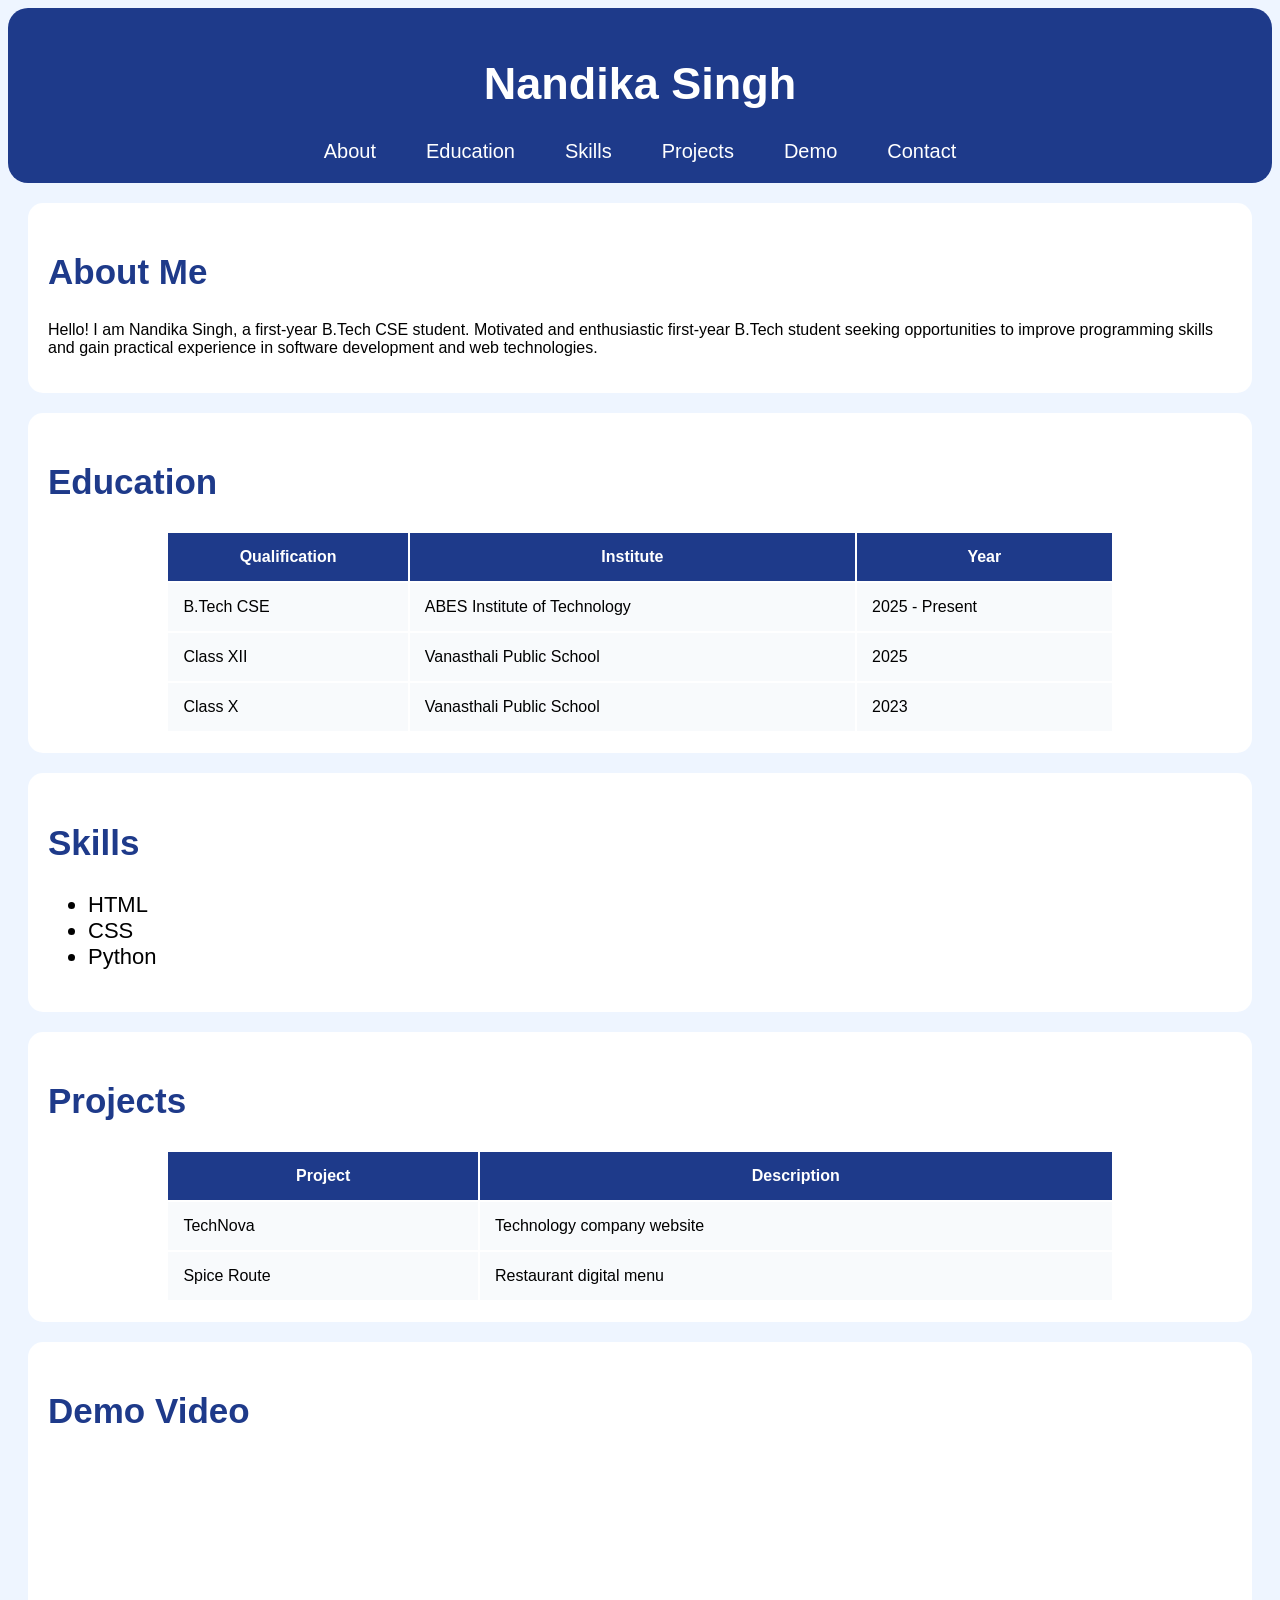
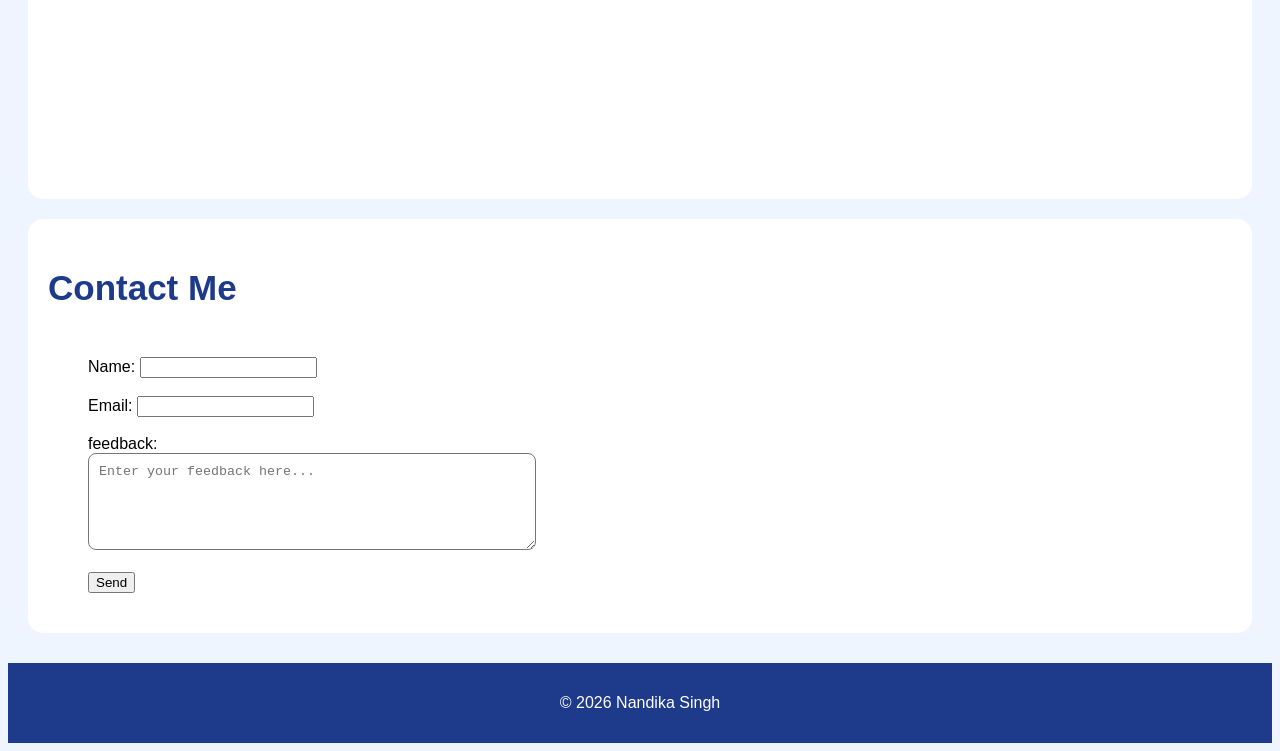
<file: index.html>
<!DOCTYPE html>
<html>
<head>
    <title>Personal Portfolio</title>
    <link rel="stylesheet" href="style.css">
    <!-- NAME: NANDIKA SINGH -->
    <!-- ROLL NO.: 2502900100157-->
</head>

<body>

<header>
    <h1 id="my-name">Nandika Singh</h1>

    <nav class="nav-links">
    <a href="#about">About</a>
    <a href="#education">Education</a>
    <a href="#skills">Skills</a>
    <a href="#projects">Projects</a>
    <a href="#demo">Demo</a>
    <a href="#contact">Contact</a>
</nav>
</header>

<section id="about">
    <h2>About Me</h2>

    <p>
        Hello! I am Nandika Singh, a first-year B.Tech CSE student.
        Motivated and enthusiastic first-year B.Tech student seeking opportunities to improve programming skills and gain practical experience in software development and web technologies.
    
    </p>
</section>
<section id="education">

    <h2>Education</h2>

    <table>

        <tr>
            <th>Qualification</th>
            <th>Institute</th>
            <th>Year</th>
        </tr>

        <tr>
            <td>B.Tech CSE</td>
            <td>ABES Institute of Technology</td>
            <td>2025 - Present</td>
        </tr>

        <tr>
            <td>Class XII</td>
            <td>Vanasthali Public School</td>
            <td>2025</td>
        </tr>

        <tr>
            <td>Class X</td>
            <td>Vanasthali Public School</td>
            <td>2023</td>
        </tr>

    </table>

</section>

<section id="skills">
    <h2>Skills</h2>

    <ul class="skill-list">
        <li>HTML</li>
        <li>CSS</li>
        <li>Python</li>
    </ul>
</section>

<section id="projects">
    <h2>Projects</h2>

    <table>
        <tr>
            <th>Project</th>
            <th>Description</th>
        </tr>

        <tr>
            <td>TechNova</td>
            <td>Technology company website</td>
        </tr>

        <tr>
            <td>Spice Route</td>
            <td>Restaurant digital menu</td>
        </tr>
    </table>
</section>

<section id="demo">
    <h2>Demo Video</h2>

    <iframe width="560" height="315" src="https://www.youtube.com/embed/-4e3ewcTupM?si=_AqDE0vbQSdZ21Ln" title="YouTube video player" frameborder="0" allow="accelerometer; autoplay; clipboard-write; encrypted-media; gyroscope; picture-in-picture; web-share" referrerpolicy="strict-origin-when-cross-origin" allowfullscreen></iframe>
</section>

<section id="contact">

    <h2>Contact Me</h2>

    <form>

        <label>Name:</label>
        <input type="text" required>

        <br><br>

        <label>Email:</label>
        <input type="email" required>

        <br><br>

        <label for="feedback">feedback:</label>
          <br>
        <textarea rows="5" cols="40"
              placeholder="Enter your feedback here..."
              required></textarea>
        
        <br><br>

        <input type="submit" value="Send">

    </form>

</section>

<footer>
    <p> &copy 2026 Nandika Singh</p>
</footer>

</body>
</html>
</file>
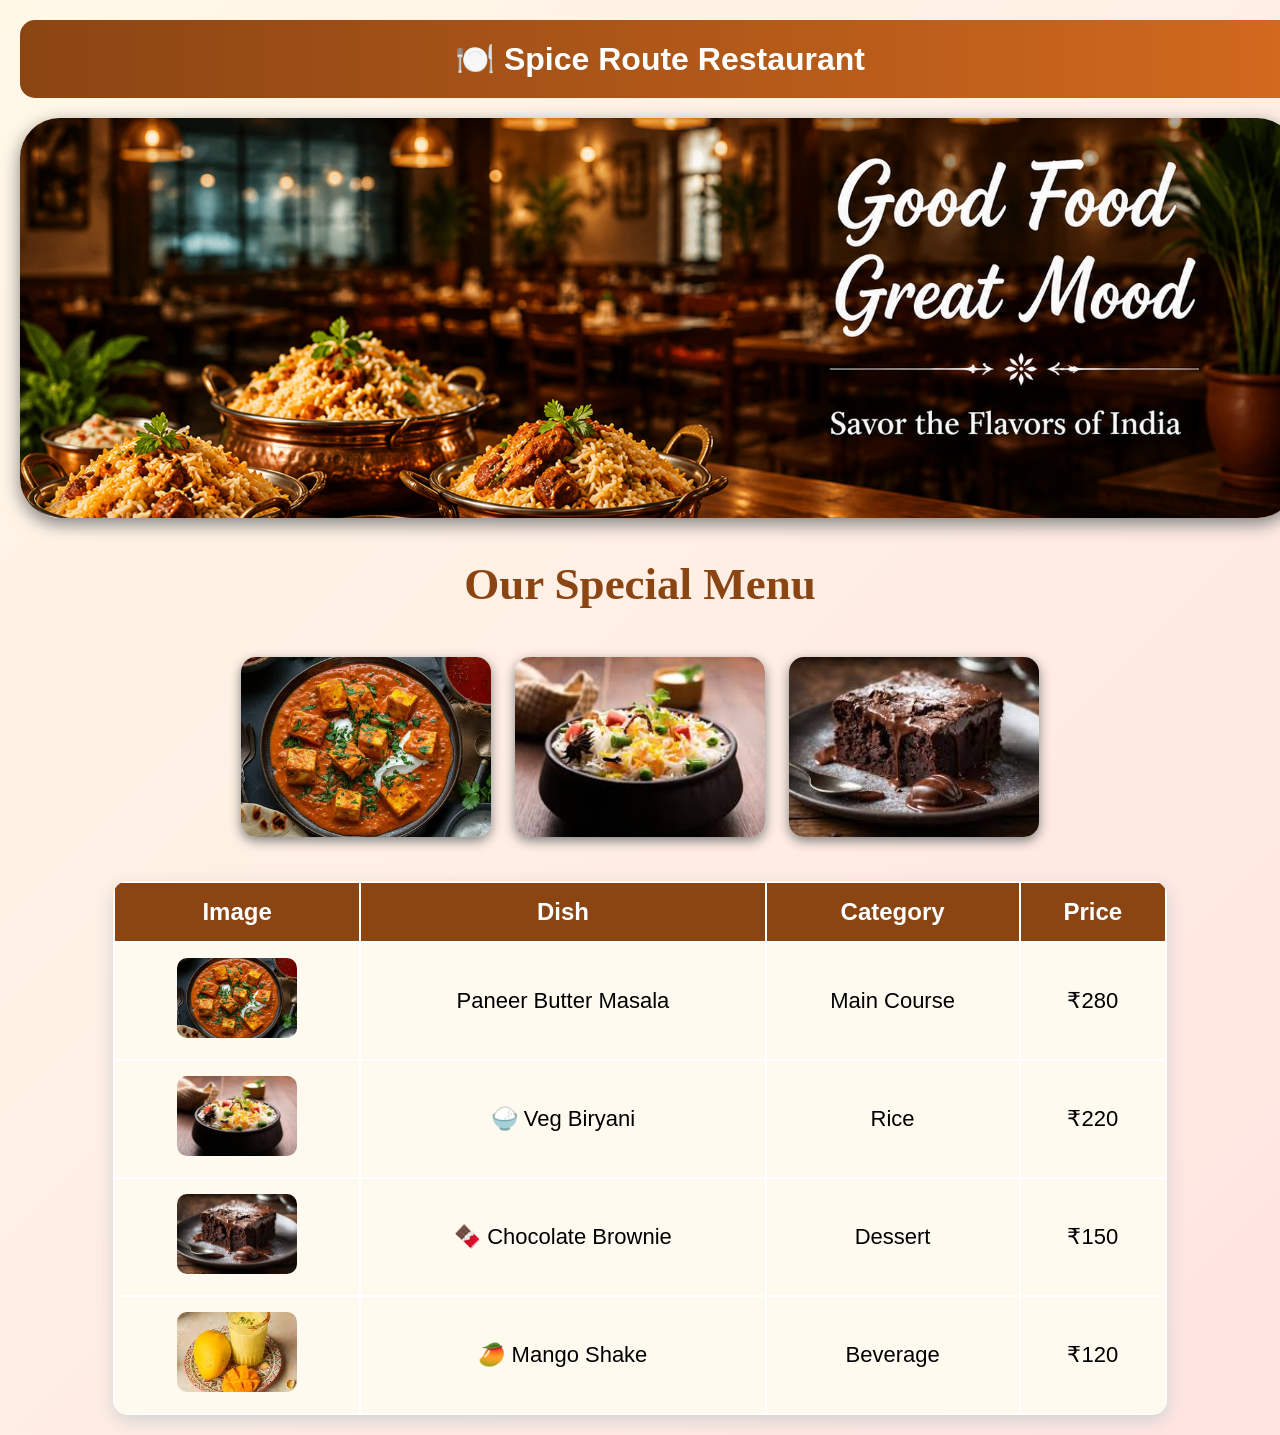
<file: spices.html>
<!DOCTYPE html>
<html>
    <!--Name:Nandika singh-->
    <!--Roll No.: 2502900100157-->
<head>
    <title>Spice Route Restaurant</title>
    <link rel="stylesheet" href="style2.css">
</head>
<body>

    <h1>🍽️ Spice Route Restaurant</h1>

    
   <img src="images/ban.png" class="banner">

   <h2>Our Special Menu</h2>

   <div class="gallery">

    <img src="images/pbm.webp" alt="Paneer Butter Masala">

    <img src="images/vb.jpg" alt="Veg Biryani">

    <img src="images/cb.jpg" alt="Chocolate Brownie">

   </div>
   

    <table>


        <tr>
            <th>Image</th>
            <th>Dish</th>
            <th>Category</th>
            <th>Price</th>
        </tr>

        <tr>
    <td>
        <img src="images/pbm.webp" class="food">
    </td>

    <td>Paneer Butter Masala</td>

    <td>Main Course</td>

    <td>₹280</td>
</tr>
        <tr>
            <td>
                <img src="images/vb.jpg" class="food">
            </td>
            <td>🍚 Veg Biryani</td>
            <td>Rice</td>
            <td>₹220</td>
        </tr>

        <tr>
            <td>
                <img src="images/cb.jpg" class="food">
            </td>
            <td>🍫 Chocolate Brownie</td>
            <td>Dessert</td>
            <td>₹150</td>
        </tr>

        <tr>
            <td>
                <img src="images/ml.jpg" class="food">
            </td>
            <td>🥭 Mango Shake</td>
            <td>Beverage</td>
            <td>₹120</td>
        </tr>

    </table>

</body>
</html>
</file>
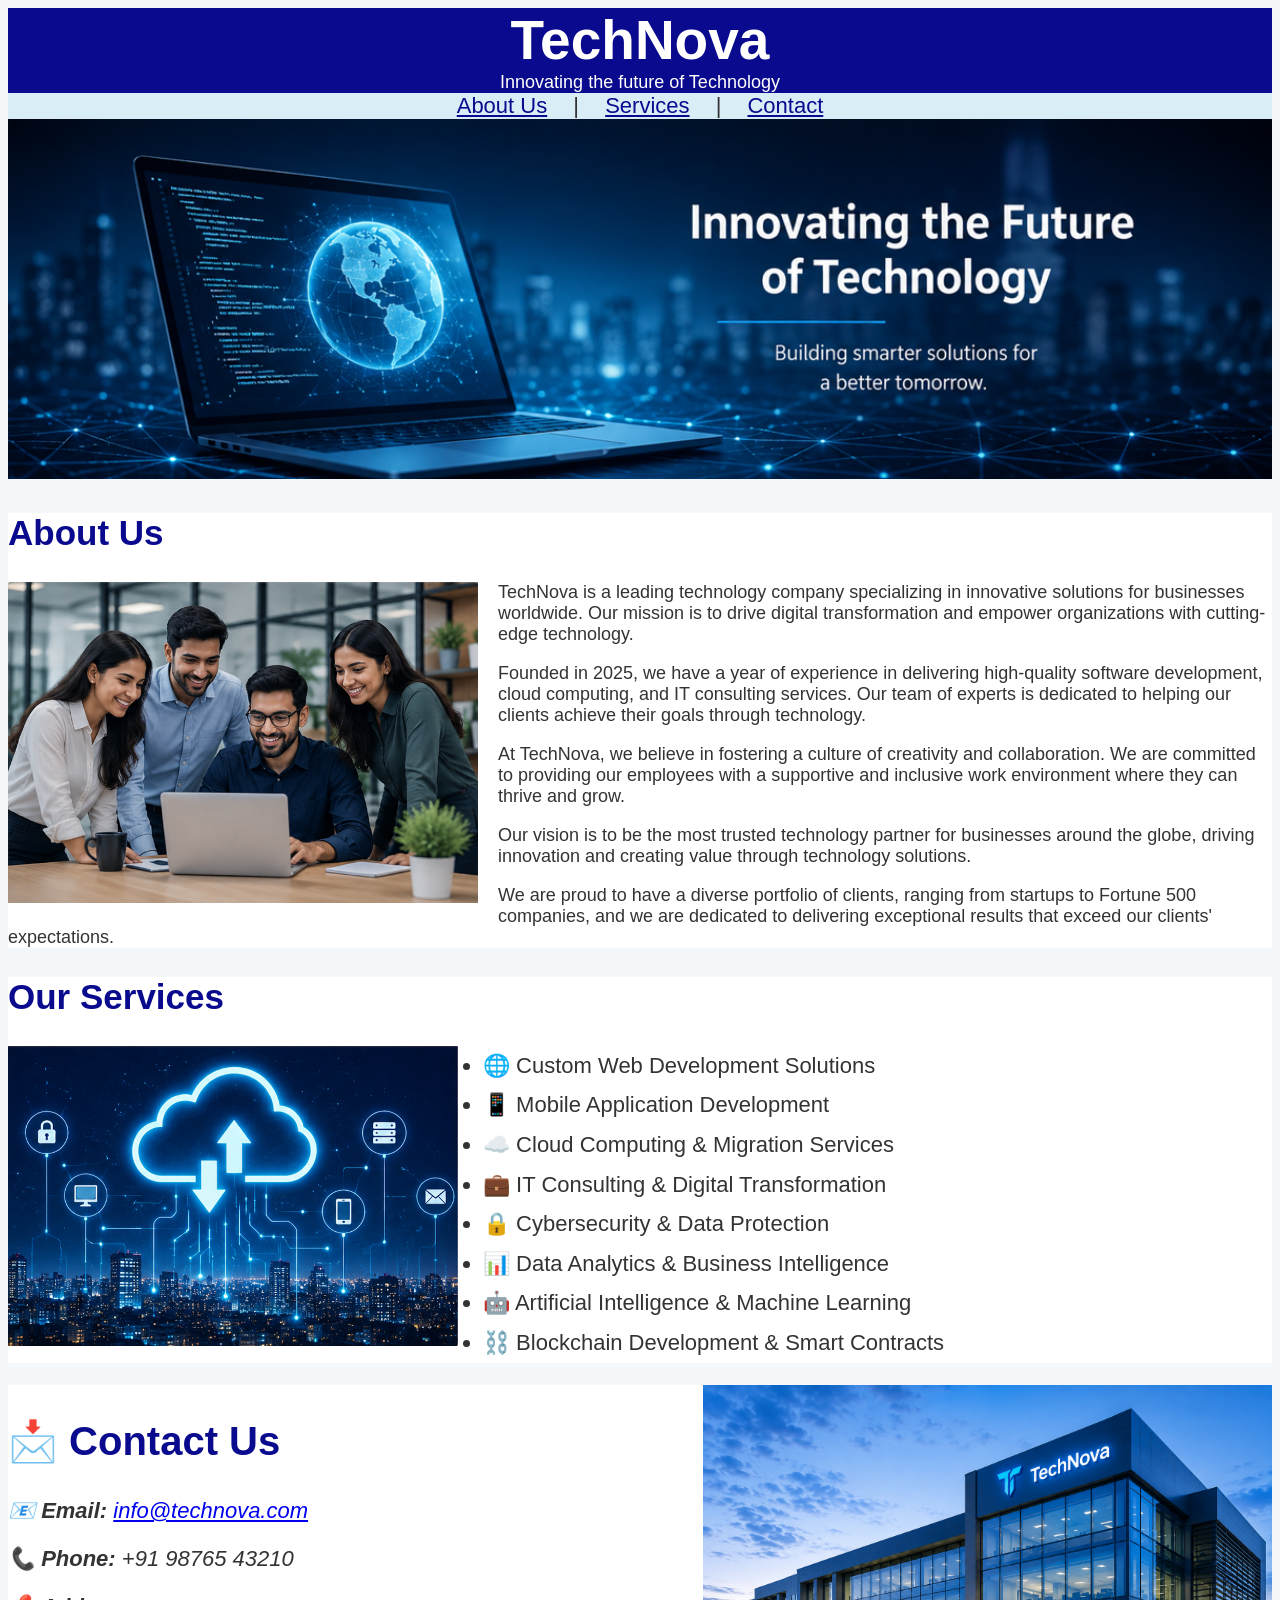
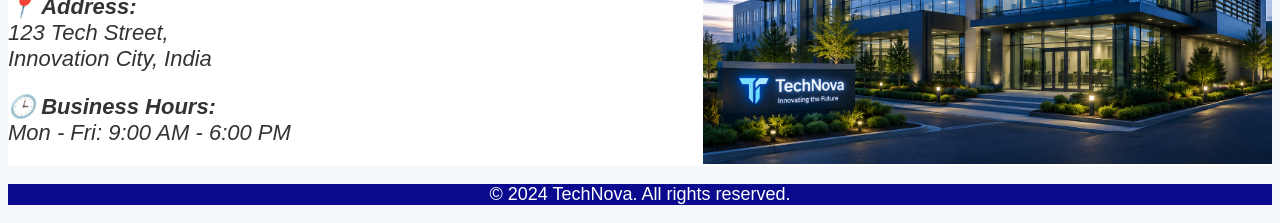
<file: technova.html>
<!DOCTYPE html>
<html lang="en">    
<head>
    <!--Name:Nnandika Singh -->
    <!--Roll No.: 2502900100157-->
    <meta charset="UTF-8">
    <meta name="viewport" content="width=device-width, initial-scale=1.0">
    <title>Document</title>
    <link rel="stylesheet" href="style3.css">
</head>
<body>
    <header>
        <h1 id="company-name">TechNova</h1>
        <p>Innovating the future of Technology</p>
    </header>

    <nav>
        <a href="#about">About Us</a>
        |
        <a href="#services">Services</a>
        |
        <a href="#contact">Contact</a>
    </nav>

    <img src="images/banner.png" alt="Technology Banner" width="100%">
    <main>
        <section id="about">
            <h2>About Us</h2>
            <img src="images/technova team.png" alt="TechNova Team" class="about-img">
            <p>TechNova is a leading technology company specializing in innovative solutions for businesses worldwide. Our mission is to drive digital transformation and empower organizations with cutting-edge technology.</p> 
            <p>Founded in 2025, we have a year of experience in delivering high-quality software development, cloud computing, and IT consulting services. Our team of experts is dedicated to helping our clients achieve their goals through technology.</p>
            <p>At TechNova, we believe in fostering a culture of creativity and collaboration. We are committed to providing our employees with a supportive and inclusive work environment where they can thrive and grow.</p> 
            <p>Our vision is to be the most trusted technology partner for businesses around the globe, driving innovation and creating value through technology solutions.</p>
            <p>We are proud to have a diverse portfolio of clients, ranging from startups to Fortune 500 companies, and we are dedicated to delivering exceptional results that exceed our clients' expectations.</p> 

        </section>
        <section id="services">
            <h2>Our Services</h2>
            <img src="images/cloud computing.png" alt="Services Image" class="service-img">
            <ul>
                <li>🌐 Custom Web Development Solutions</li>
                <li>📱 Mobile Application Development</li>
                <li>☁️ Cloud Computing & Migration Services</li>
                <li>💼 IT Consulting & Digital Transformation</li>
                <li>🔒 Cybersecurity & Data Protection</li>
                <li>📊 Data Analytics & Business Intelligence</li>
                <li>🤖 Artificial Intelligence & Machine Learning</li>
                <li>⛓️ Blockchain Development & Smart Contracts</li>
            </ul>
        </section>
       <section id="contact">
         <img src="images/building.png" alt="Contact Us" class="contact-img">
    <h2>📩 Contact Us</h2>

   

    <address>
        <p>
            📧 <strong>Email:</strong>
            <a href="mailto:info@technova.com">
                info@technova.com
            </a>
        </p>

        <p>
            📞 <strong>Phone:</strong>
            +91 98765 43210
        </p>

        <p>
            📍 <strong>Address:</strong><br>
            123 Tech Street,<br>
            Innovation City, India
        </p>

        <p>
            🕒 <strong>Business Hours:</strong><br>
            Mon - Fri: 9:00 AM - 6:00 PM
        </p>
    </address>
</section>
    </main>
    <footer>
        <p>&copy; 2024 TechNova. All rights reserved.</p>
    </footer>
</body>
</html>
</file>
<file: style.css>
body{
    font-family:'Trebuchet MS',sans-serif;
    background-color:#eef5ff;
}
header{
    background-color:#1e3a8a;
    color:white;
    padding:20px;
    border-radius:20px;
    text-align:center;
}

.nav-links{
    display:flex;
    justify-content:center;
    gap:50px;
}

.nav-links a{
    color:white;
    font-size:20px;
    text-decoration:none;
}

footer{
    background:#1e3a8a;
    color:white;
    padding:15px;
    margin-top:30px;
    text-align:center;
}
section{
    background:white;
    padding:20px;
    margin:20px;
    border-radius:15px;
}

table{
    background:white;
    margin:auto;
    width:80%;
}

form{
    background:white;
    width:50%;
    margin:auto;
    padding:20px;
    border-radius:15px;
}

header{
    background:#1e3a8a;
    color:white;
    padding:20px;
    border-radius:20px;
}

#my-name{
    font-size:45px;
}

nav a{
    color:white;
    font-size:20px;
}

h2{
    color:#1e3a8a;
    font-size:35px;
}

.skill-list{
    color:#000000;
    font-size:22px;
}

table{
    background:white;
    margin:auto;
    width:80%;
}

th{
    background:#1e3a8a;
    color:white;
}

td{
    background:#f8fafc;
}

th,td{
    padding:15px;
}

form{
    background:white;
    width:50%;
    margin:auto;
    padding:20px;
    border-radius:15px;
}

#contact{
    text-align:left;
}

form{
    width:40%;
    margin-left:20px;
    margin-right:auto;
    background:white;
    padding:20px;
    border-radius:15px;
}

textarea{
    width:90%;
    padding:10px;
    border-radius:8px;
}

footer{
    background:#1e3a8a;
    color:white;
    padding:15px;
    margin-top:30px;
}
</file>
<file: style2.css>
body{
    font-family:'Trebuchet MS',sans-serif;
    background:linear-gradient(135deg,#fff8e7,#ffe4e1);
    text-align:center;
    margin:0;
    padding:20px;
}

h1{
    background:linear-gradient(to right,#8b4513,#d2691e);
    color:white;
    padding:20px;
    width:100%;
    margin:auto;
    border-radius:15px;
}

.banner{
    width:103%;
    height:400px;
    object-fit:cover;
    display:block;
    margin:20px auto;
    border-radius:40px;
    box-shadow:0px 6px 18px gray;
}

.box{
    padding:20px;
}

table{
    width:85%;
    margin:auto;
    background:white;
    border-radius:15px;
    overflow:hidden;
    box-shadow:0px 6px 18px lightgray;
}

caption{
    font-size:32px;
    font-weight:bold;
    color:#8b4513;
    padding:15px;
}

th{
    background:#8b4513;
    color:white;
    font-size:24px;
    padding:15px;
}

td{
    padding:15px;
    font-size:22px;
    background:#fffaf0;
}

tr:hover td{
    background-color:#ffe4b5;
}

.gallery{
    margin:30px auto;
}

.gallery img{
    width:250px;
    height:180px;
    object-fit:cover;
    border-radius:15px;
    margin:10px;
    box-shadow:0px 4px 12px gray;
}

h2{
    color:#8b4513;
    font-size:45px;
    font-family:Georgia, serif;
    margin-top:40px;
} 

.food{
    width:120px;
    height:80px;
    object-fit:cover;
    border-radius:10px;
}
</file>
<file: style3.css>
body{
    font-family: Verdana, sans-serif;
    font-size: 18px;
    background-color: #f4f8fb;
    color: #333;
}

header{
    background-color: #0a0a8f;
    color: white;
    text-align: center;
}

header h1,
header p{
    margin: 0;
}

#company-name{
    font-size: 55px;
}

nav{
    background-color: #d9edf7;
    text-align: center;
    font-size: 22px;
}

nav a{
    color: #0a0a8f;
    margin: 0 20px;
}

h2{
    color: #0a0a8f;
    font-size: 35px;
}

section{
    background-color: white;
}

ul{
    font-size: 20px;
}

address{
    font-size: 18px;
}

footer{
    background-color: #0a0a8f;
    color: white;
    text-align: center;
    font-size: 18px;
}
.about-img{
    width: 470px;
    float: left;
    margin-right: 20px;
    margin-bottom: 10px;
}

#services ul{
    font-size: 22px;
    line-height: 1.8;
    color: #333;
}

.service-img{
    width: 450px;
    height: 300px;
    float: left;
    margin-right: 25px;
    margin-bottom: 15px;
}

#contact h2{
    color: #0a0a8f;
    font-size: 40px;
}

#contact{
    overflow: auto;
}

.contact-img{
    float: right;
    width: 45%;
}

footer{
    clear: both;
}
#contact address{
    font-size: 22px;
    color: #333;
}

#contact p{
    margin-bottom: 20px;
}
</file>
